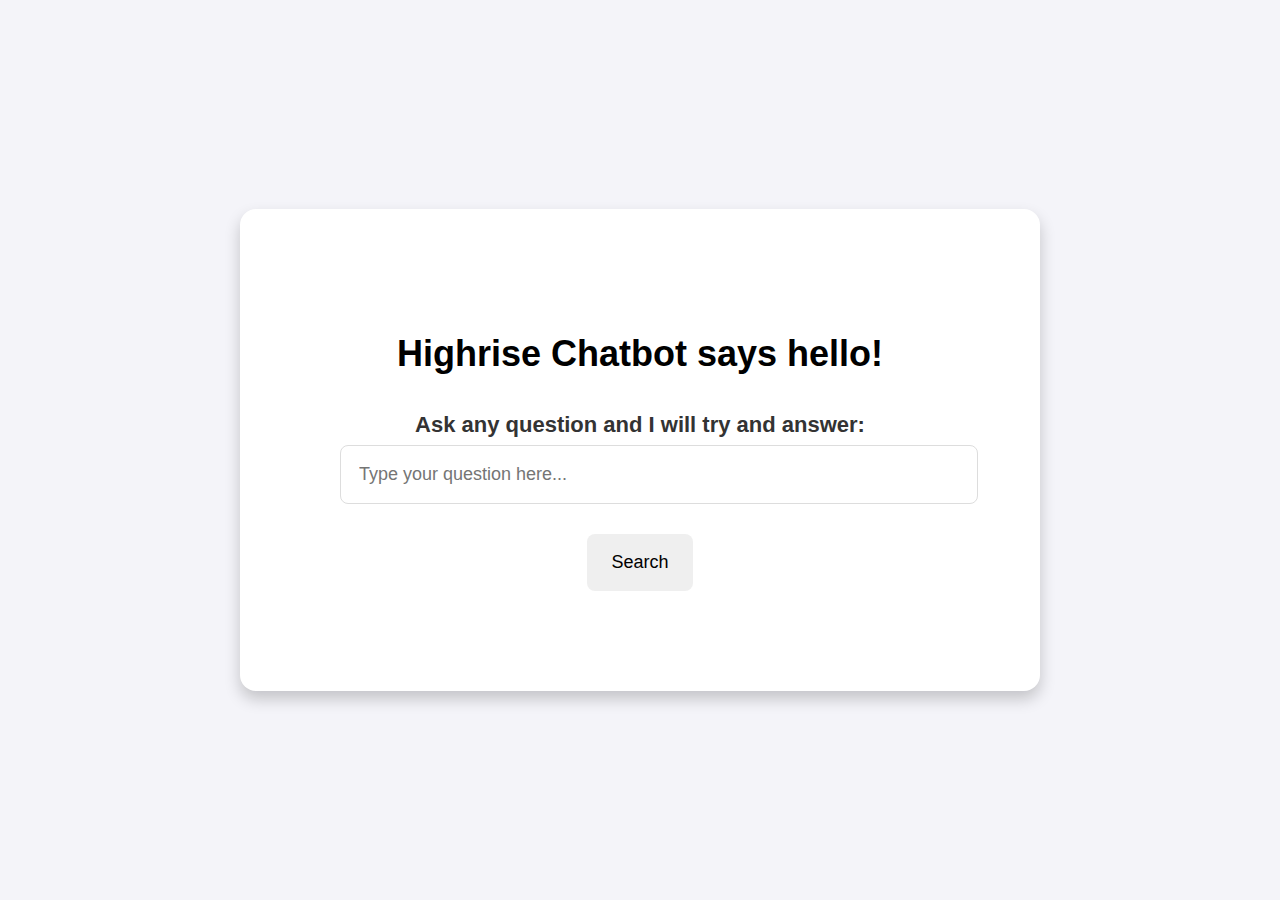
<file: templates/index.html>
<!DOCTYPE html>
<html lang="en">
<head>
    <meta charset="UTF-8">
    <meta name="viewport" content="width=device-width, initial-scale=1.0">
    <title>Highrise Chatbot</title>
    <link rel="stylesheet" href="/static/styles.css">
</head>
<body>
    <div class="container">
        <h1>Highrise Chatbot says hello!</h1>
        <form id="search-form">
            <label for="question">Ask any question and I will try and answer:</label>
            <input type="text" id="question" name="question" placeholder="Type your question here..." required>
            <button type="submit">Search</button>
        </form>
    </div>
    <script>
        document.getElementById("search-form").addEventListener("submit", (e) => {
            e.preventDefault();
            const question = document.getElementById("question").value;

            fetch("/search", {
                method: "POST",
                headers: { "Content-Type": "application/json" },
                body: JSON.stringify({ question }),
            })
            .then((response) => response.json())
            .then((data) => {
                if (data.redirect_url) {
                    window.location.href = data.redirect_url;
                } else {
                    alert("Error: Could not find an answer.");
                }
            })
            .catch((error) => {
                console.error("Error:", error);
                alert("An error occurred. Please try again.");
            });
        });
    </script>
</body>
</html>
</file>
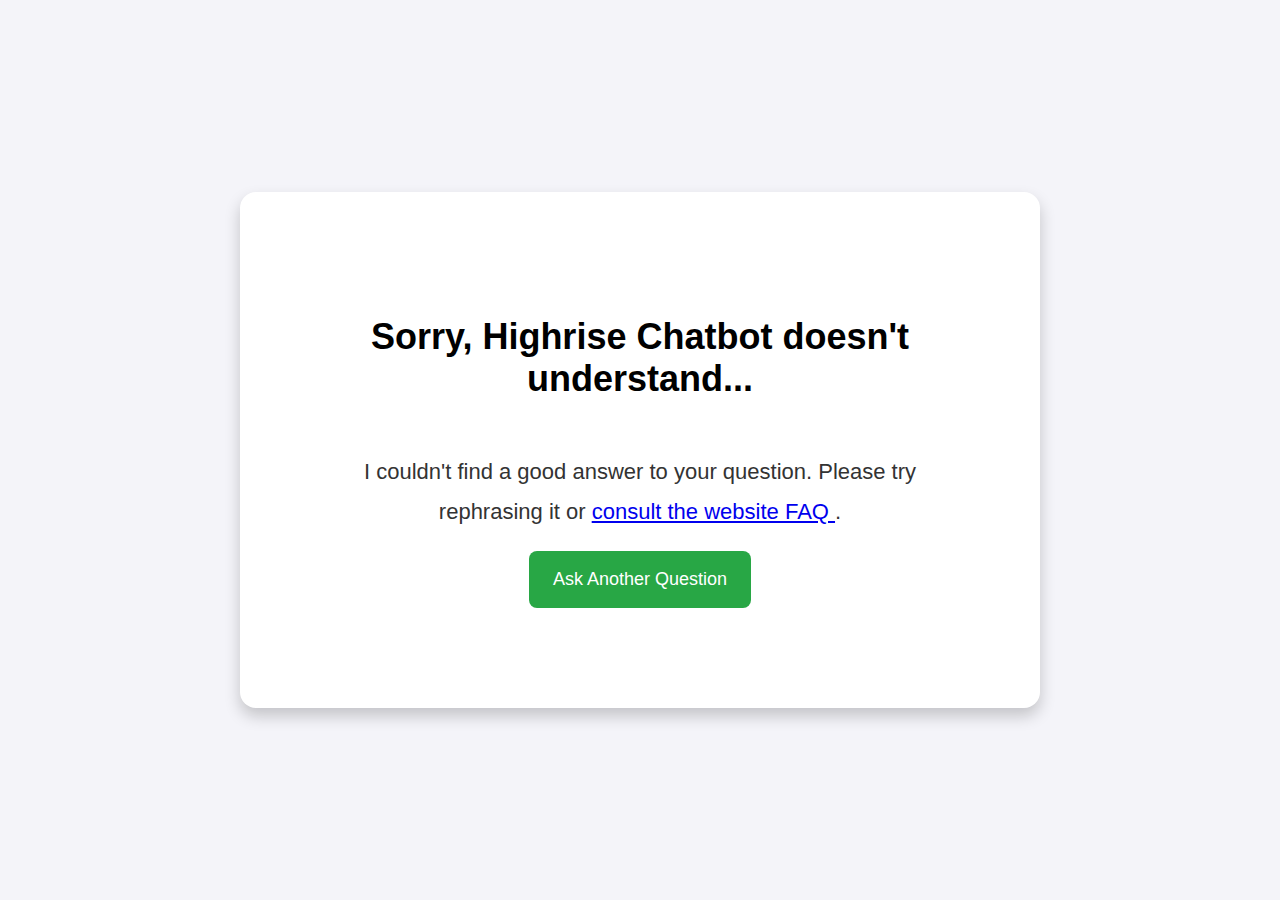
<file: templates/couldnot.html>
<!DOCTYPE html>
<html lang="en">
<head>
    <meta charset="UTF-8">
    <meta name="viewport" content="width=device-width, initial-scale=1.0">
    <title>FAQ Bot - Could Not Understand</title>
    <link rel="stylesheet" href="/static/styles.css">
</head>
<body>
    <div class="error-container">
        <h1>Sorry, Highrise Chatbot doesn't understand...</h1>
        <p>
            I couldn't find a good answer to your question. Please try rephrasing it or 
            <a href="https://support.highrise.game/en/" target="_blank" rel="noopener noreferrer">
                consult the website FAQ
            </a>.
        </p>
        <a href="/" class="back-button">Ask Another Question</a>
    </div>
</body>
</html>
</file>
<file: static/styles.css>
/* General body styling */
body {
    font-family: Arial, sans-serif;
    background-color: #f4f4f9;
    margin: 0;
    padding: 0;
    display: flex;
    justify-content: center;
    align-items: center;
    min-height: 100vh;
}

/* General container styling */
.container, .response-container, .error-container {
    background: white;
    padding: 100px;
    border-radius: 16px;
    box-shadow: 0 8px 16px rgba(0, 0, 0, 0.2);
    text-align: center;
    width: 100%;
    max-width: 600px;
    margin: 40px auto;
}

/* Index-specific container */
.container {
    display: flex;
    flex-direction: column;
    justify-content: center;
    align-items: center;
}

/* Response-specific container */
.response-container {
    display: flex;
    flex-direction: column;
    justify-content: space-between;
    align-items: center;
}

/* Error-specific container */
.error-container {
    display: flex;
    flex-direction: column;
    justify-content: center;
    align-items: center;
}

/* Header styling */
h1 {
    font-size: 36px;
    margin-bottom: 30px;
}

/* Label and paragraph text */
label, p, .question, .answer {
    font-size: 22px;
    line-height: 1.8;
    color: #333;
    margin-bottom: 20px;
}

label {
    font-weight: bold;
}

/* Text-specific adjustments for response page */
.question strong, .answer strong {
    font-weight: bold;
    color: #000;
}

/* Input field styling */
input {
    width: 100%;
    padding: 18px;
    font-size: 18px;
    border: 1px solid #ddd;
    border-radius: 8px;
    margin-bottom: 30px;
}

input:focus {
    border-color: #007bff;
    outline: none;
}

/* Buttons */
button, .feedback-button, .back-button {
    padding: 18px 24px;
    border: none;
    border-radius: 8px;
    font-size: 18px;
    cursor: pointer;
    transition: background-color 0.3s ease;
}

button:hover, .feedback-button:hover, .back-button:hover {
    background-color: #0056b3;
}

.feedback-button {
    background-color: #007bff;
    color: white;
}

.back-button {
    background-color: #28a745;
    color: white;
    text-decoration: none;
}

.back-button:hover {
    background-color: #218838;
}

/* Source link styling */
.source {
    margin: 20px 0;
    font-size: 18px;
    color: #444;
}

.source a {
    color: #007bff;
    text-decoration: none;
    font-weight: bold;
    transition: color 0.3s ease;
}

.source a:hover {
    color: #0056b3;
}

/* Responsive styles */
@media (max-width: 768px) {
    .container, .response-container, .error-container {
        padding: 30px;
    }

    h1 {
        font-size: 28px;
    }

    label, p, .question, .answer {
        font-size: 20px;
    }

    input {
        padding: 16px;
        font-size: 16px;
    }

    button, .feedback-button, .back-button {
        padding: 16px 20px;
        font-size: 16px;
    }
}

@media (max-width: 480px) {
    .container, .response-container, .error-container {
        padding: 20px;
    }

    h1 {
        font-size: 24px;
    }

    label, p, .question, .answer {
        font-size: 18px;
    }

    input {
        padding: 14px;
        font-size: 14px;
    }

    button, .feedback-button, .back-button {
        padding: 14px 18px;
        font-size: 14px;
    }
}
</file>
